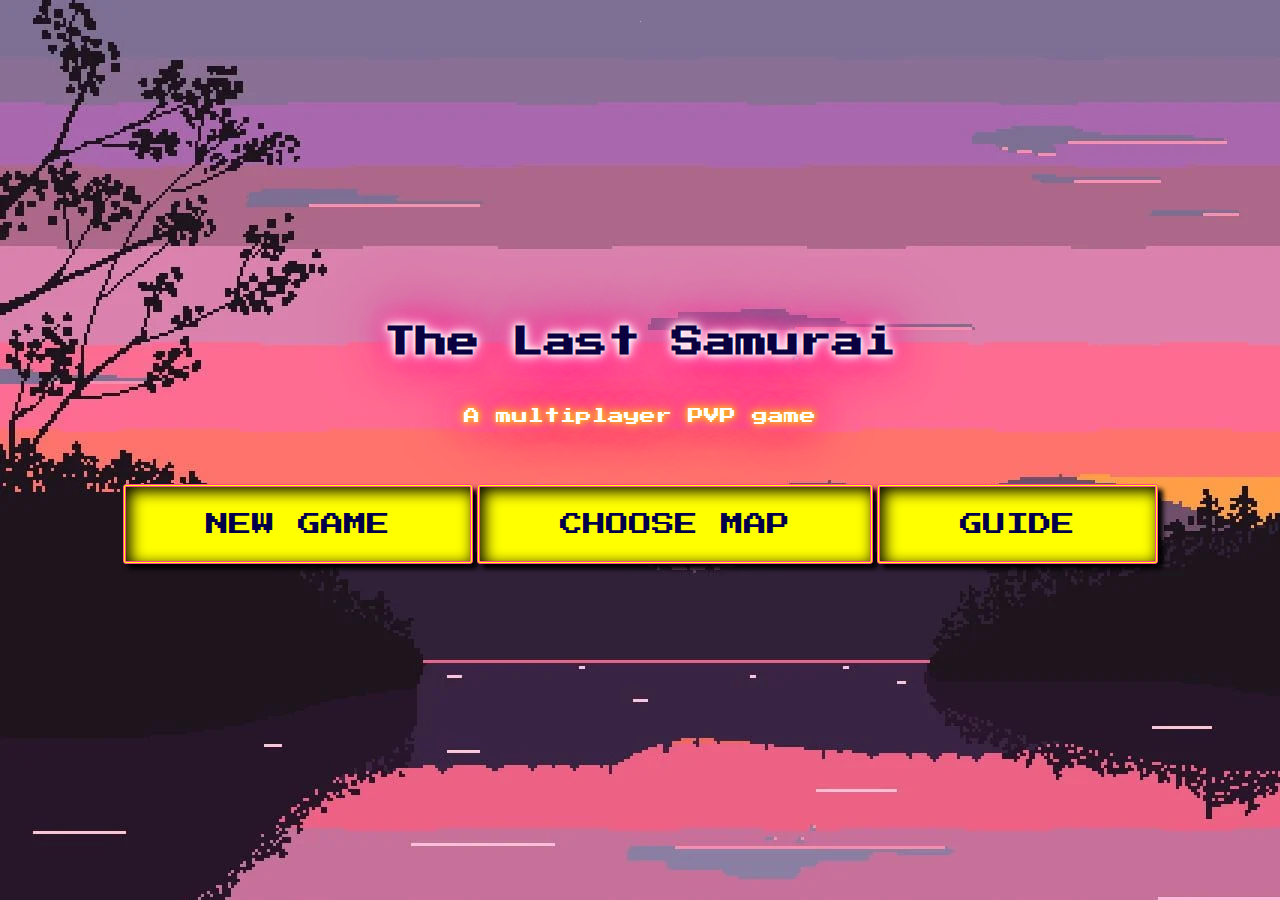
<file: index.html>
<!DOCTYPE html>
<html>
  <head>
    <Link rel="Stylesheet" type="text/css" href="./styles.css">
        <link
        href="https://fonts.googleapis.com/css2?family=Press+Start+2P&display=swap"
        rel="stylesheet"
      /> 
    <link rel="icon" type="image/x-icon" href="img/favicon.ico">
    <embed id="myAudio" src="/sounds/bgrmusic1.mp3" loop="infinite" autostart="true" style="width: 1px; height: 1px; user-select: none">
    </head>
    <title>The Last Samurai</title>

<body>
    <div class ="mainmenu">
      <h1>The Last Samurai</h1>
      <p>A multiplayer PVP game</p>
      <button onclick="document.location='gameon.html'" class="button1">NEW GAME</button>
      <button class="button1" onclick="showmap1()" id="btnmap">CHOOSE MAP</button>
      <button onclick="document.location='guide.html'" class="button1">GUIDE</button>
    </div>
 
    <div class="maps">
      <h2>CHOOSE A MAP TO PLAY</h2>
      <button onclick="document.location='gameon.html'" class="button1">OAK WOOD</button>
      <button onclick="document.location='gameon2.html'" class="button1">SUNSET RIVER</button>
      <button onclick="document.location='gameon3.html'" class="button1">TORII GATE</button>
      <div class = "imgmap">
        <img class ="imgmap1" src="/img/background.png"/>
        <img class ="imgmap2" src="/img/background2.png"/>
        <img class ="imgmap3" src="/img/background3.png"/>
      </div>
      <div class="return">
          <button onclick="document.location='index.html'" class="button2">Main Menu</button>
      </div>
    </div>
   
</body>

<script>
  var btnmap = document.querySelector('#btnmap');
  var showmap = document.querySelector('.maps');
  var mainmenu = document.querySelector('.mainmenu');
  var btnguide = document.querySelector('#btnguide');
  var guide = document.querySelecter('.guide');
  btnmap.onlick = function() {showmap()};
  function showmap1() {
    showmap.style.display = "block";
    mainmenu.style.display = "none";
    console.log(1);
  }
</script>
</html>
</file>
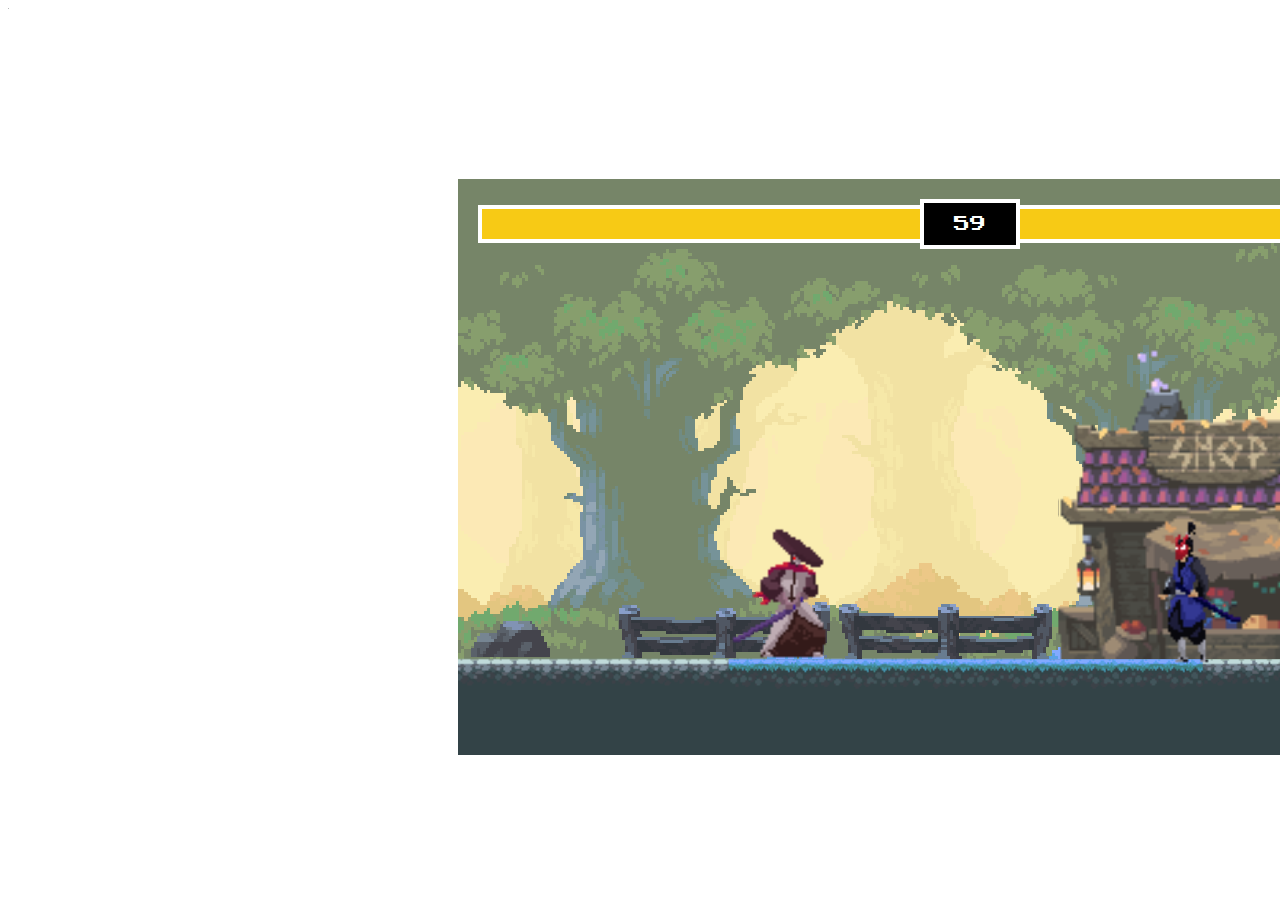
<file: gameon.html>
<head>
  <title>The Last Samurai</title>
  <link rel="preconnect" href="https://fonts.googleapis.com" />
  <link rel="preconnect" href="https://fonts.gstatic.com" crossorigin />
  <link
    href="https://fonts.googleapis.com/css2?family=Press+Start+2P&display=swap"
    rel="stylesheet"
  />
  <link rel="icon" type="image/x-icon" href="img/favicon.ico">
  <embed src="/sounds/gamemusic.mp3" loop="infinite" autostart="true" style="width: 1px; height: 1px; user-select: none">
  <style>
    * {
      box-sizing: border-box;
      font-family: 'Press Start 2P', cursive;
    }
  </style>
</head>
<body>
  <!-- red container div -->
  <div id="containerbase" style="position: relative; display: inline-block; margin-top: 170px !important;
  margin-left: 450px !important;">
    <!-- smaller red container div -->
    <div
      style="
        position: absolute;
        display: flex;
        width: 100%;
        align-items: center;
        padding: 20px;
      "
    >
      <!-- player health -->
      <div
        style="
          position: relative;
          width: 100%;
          display: flex;
          justify-content: flex-end;
          border-top: 4px solid white;
          border-left: 4px solid white;
          border-bottom: 4px solid white;
        "
      >
        <div style="background-color: rgb(76, 76, 76); height: 30px; width: 100%"></div>
        <div
          id="playerHealth"
          style="
            position: absolute;
            background: #f7ca15;
            top: 0;
            right: 0;
            bottom: 0;
            width: 100%;
          "
        ></div>
      </div>  

      <!-- timer -->
      <div
        id="timer"
        style="
          background-color: black;
          width: 100px;
          height: 50px;
          flex-shrink: 0;
          display: flex;
          align-items: center;
          justify-content: center;
          color: white;
          border: 4px solid white;
        "
      >
        10
      </div>
      <!-- enemy health -->
      <div
        style="
          position: relative;
          width: 100%;
          border-top: 4px solid white;
          border-bottom: 4px solid white;
          border-right: 4px solid white;
        "
      >
        <div style="background-color: rgb(76, 76, 76); height: 30px"></div>
        <div
          id="enemyHealth"
          style="
            position: absolute;
            background: #f7ca15;
            top: 0;
            right: 0;
            bottom: 0;
            left: 0;
          "
        ></div>
      </div>
      <div></div>
    </div>
    <div
      id="displayText"
      style="
        position: absolute;
        color: white;
        align-items: center;
        justify-content: center;
        top: 0;
        right: 0;
        bottom: 0;
        left: 0;
        display: none;
      "
    >
      Tie
    </div>
    <canvas></canvas>
  </div>
      
  <button onclick='location.reload();' style="margin-left: 1315px; width: auto; height: auto; cursor: pointer; user-select: none">Restart Game</button>
  <button onclick="document.location='index.html'" style="margin-left: 1355px; margin-top: 10px; width: auto; height: auto; cursor: pointer; user-select: none">Main Menu</button>

  <script
    src="https://cdnjs.cloudflare.com/ajax/libs/gsap/3.9.1/gsap.min.js"
    integrity="sha512-H6cPm97FAsgIKmlBA4s774vqoN24V5gSQL4yBTDOY2su2DeXZVhQPxFK4P6GPdnZqM9fg1G3cMv5wD7e6cFLZQ=="
    crossorigin="anonymous"
    referrerpolicy="no-referrer"
  ></script>
  <script src="js/utils.js"></script>
  <script src="js/classes.js"></script>
  <script src="gameon.js"></script>
</body>
</file>
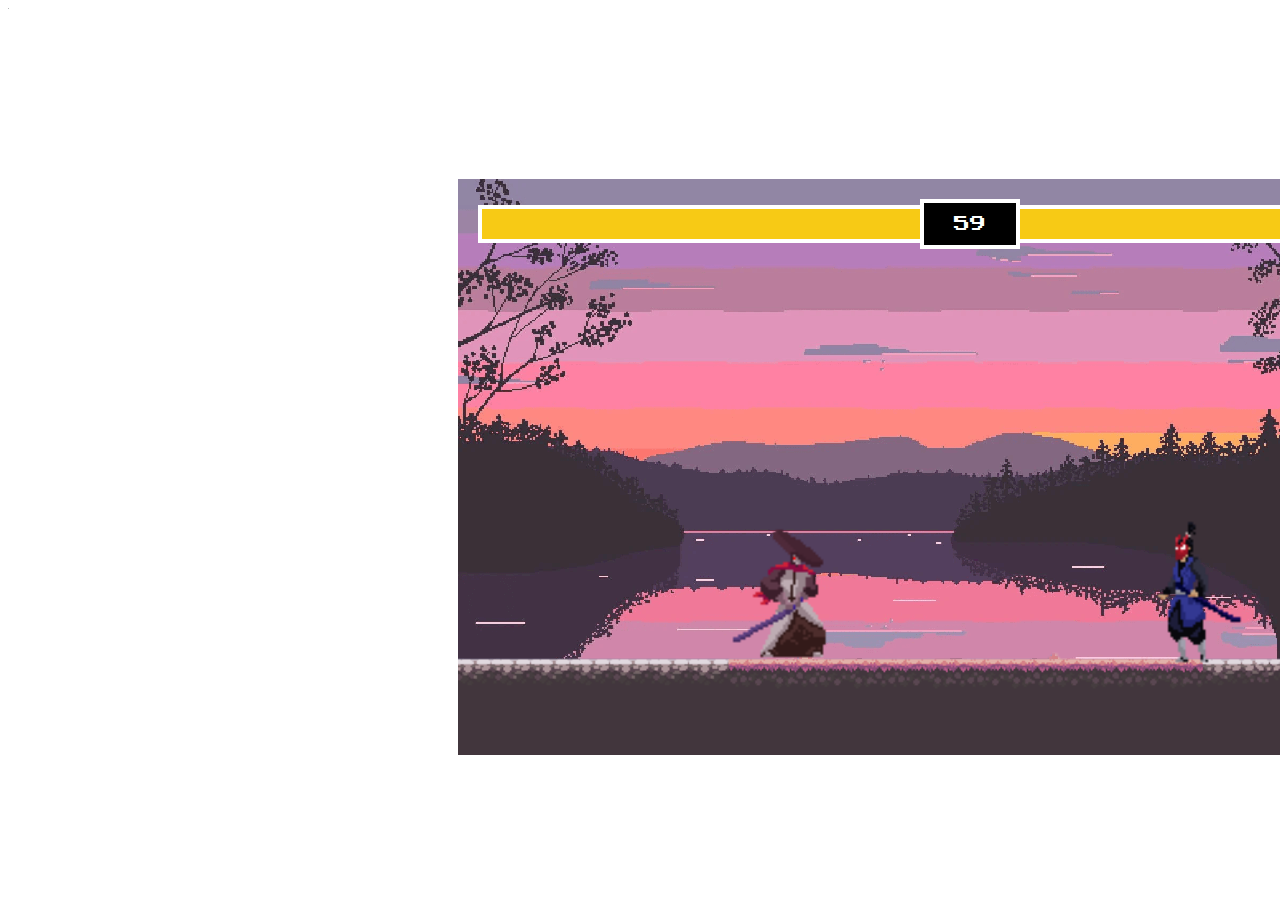
<file: gameon2.html>
<head>
  <title>The Last Samurai</title>
  <link rel="preconnect" href="https://fonts.googleapis.com" />
  <link rel="preconnect" href="https://fonts.gstatic.com" crossorigin />
  <link
    href="https://fonts.googleapis.com/css2?family=Press+Start+2P&display=swap"
    rel="stylesheet"
  />
  <link rel="icon" type="image/x-icon" href="img/favicon.ico">
  <embed src="/sounds/gamemusic.mp3" loop="infinite" autostart="true" style="width: 1px; height: 1px; user-select: none">
  <style>
    * {
      box-sizing: border-box;
      font-family: 'Press Start 2P', cursive;
    }
  </style>
</head>
<body>
  <!-- red container div -->
  <div id="containerbase" style="position: relative; display: inline-block; margin-top: 170px !important;
  margin-left: 450px !important;">
    <!-- smaller red container div -->
    <div
      style="
        position: absolute;
        display: flex;
        width: 100%;
        align-items: center;
        padding: 20px;
      "
    >
      <!-- player health -->
      <div
        style="
          position: relative;
          width: 100%;
          display: flex;
          justify-content: flex-end;
          border-top: 4px solid white;
          border-left: 4px solid white;
          border-bottom: 4px solid white;
        "
      >
        <div style="background-color: rgb(76, 76, 76); height: 30px; width: 100%"></div>
        <div
          id="playerHealth"
          style="
            position: absolute;
            background: #f7ca15;
            top: 0;
            right: 0;
            bottom: 0;
            width: 100%;
          "
        ></div>
      </div>  

      <!-- timer -->
      <div
        id="timer"
        style="
          background-color: black;
          width: 100px;
          height: 50px;
          flex-shrink: 0;
          display: flex;
          align-items: center;
          justify-content: center;
          color: white;
          border: 4px solid white;
        "
      >
        10
      </div>
      <!-- enemy health -->
      <div
        style="
          position: relative;
          width: 100%;
          border-top: 4px solid white;
          border-bottom: 4px solid white;
          border-right: 4px solid white;
        "
      >
        <div style="background-color: rgb(76, 76, 76); height: 30px"></div>
        <div
          id="enemyHealth"
          style="
            position: absolute;
            background: #f7ca15;
            top: 0;
            right: 0;
            bottom: 0;
            left: 0;
          "
        ></div>
      </div>
      <div></div>
    </div>
    <div
      id="displayText"
      style="
        position: absolute;
        color: white;
        align-items: center;
        justify-content: center;
        top: 0;
        right: 0;
        bottom: 0;
        left: 0;
        display: none;
      "
    >
      Tie
    </div>
    <canvas></canvas>
  </div>
      
  <button onclick='location.reload();' style="margin-left: 1315px; width: auto; height: auto; cursor: pointer; user-select: none">Restart Game</button>
  <button onclick="document.location='index.html'" style="margin-left: 1355px; margin-top: 10px; width: auto; height: auto; cursor: pointer; user-select: none">Main Menu</button>

  <script
    src="https://cdnjs.cloudflare.com/ajax/libs/gsap/3.9.1/gsap.min.js"
    integrity="sha512-H6cPm97FAsgIKmlBA4s774vqoN24V5gSQL4yBTDOY2su2DeXZVhQPxFK4P6GPdnZqM9fg1G3cMv5wD7e6cFLZQ=="
    crossorigin="anonymous"
    referrerpolicy="no-referrer"
  ></script>
  <script src="js/utils.js"></script>
  <script src="js/classes.js"></script>
  <script src="gameon2.js"></script>
</body>
</file>
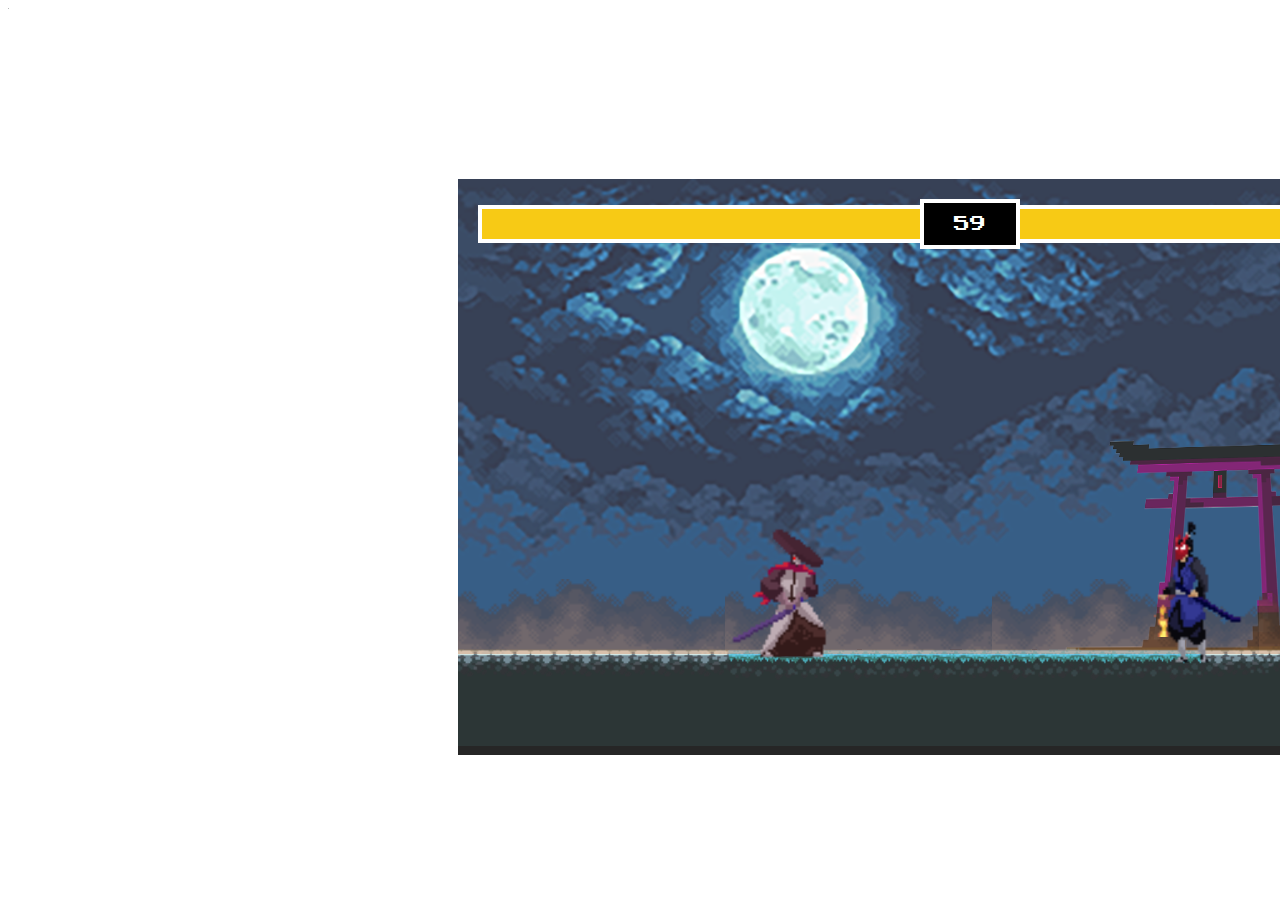
<file: gameon3.html>
<head>
  <title>The Last Samurai</title>
  <link rel="preconnect" href="https://fonts.googleapis.com" />
  <link rel="preconnect" href="https://fonts.gstatic.com" crossorigin />
  <link
    href="https://fonts.googleapis.com/css2?family=Press+Start+2P&display=swap"
    rel="stylesheet"
  />
  <link rel="icon" type="image/x-icon" href="img/favicon.ico">
  <embed src="/sounds/guide.mp3" loop="infinite" autostart="true" style="width: 1px; height: 1px; user-select: none">
  <style>
    * {
      box-sizing: border-box;
      font-family: 'Press Start 2P', cursive;
    }
  </style>
</head>
<body>
  <!-- red container div -->
  <div id="containerbase" style="position: relative; display: inline-block; margin-top: 170px !important;
  margin-left: 450px !important;">
    <!-- smaller red container div -->
    <div
      style="
        position: absolute;
        display: flex;
        width: 100%;
        align-items: center;
        padding: 20px;
      "
    >
      <!-- player health -->
      <div
        style="
          position: relative;
          width: 100%;
          display: flex;
          justify-content: flex-end;
          border-top: 4px solid white;
          border-left: 4px solid white;
          border-bottom: 4px solid white;
        "
      >
        <div style="background-color: rgb(76, 76, 76); height: 30px; width: 100%"></div>
        <div
          id="playerHealth"
          style="
            position: absolute;
            background: #f7ca15;
            top: 0;
            right: 0;
            bottom: 0;
            width: 100%;
          "
        ></div>
      </div>  

      <!-- timer -->
      <div
        id="timer"
        style="
          background-color: black;
          width: 100px;
          height: 50px;
          flex-shrink: 0;
          display: flex;
          align-items: center;
          justify-content: center;
          color: white;
          border: 4px solid white;
        "
      >
        10
      </div>
      <!-- enemy health -->
      <div
        style="
          position: relative;
          width: 100%;
          border-top: 4px solid white;
          border-bottom: 4px solid white;
          border-right: 4px solid white;
        "
      >
        <div style="background-color: rgb(76, 76, 76); height: 30px"></div>
        <div
          id="enemyHealth"
          style="
            position: absolute;
            background: #f7ca15;
            top: 0;
            right: 0;
            bottom: 0;
            left: 0;
          "
        ></div>
      </div>
      <div></div>
    </div>
    <div
      id="displayText"
      style="
        position: absolute;
        color: white;
        align-items: center;
        justify-content: center;
        top: 0;
        right: 0;
        bottom: 0;
        left: 0;
        display: none;
      "
    >
      Tie
    </div>
    <canvas></canvas>
  </div>
      
  <button onclick='location.reload();' style="margin-left: 1315px; width: auto; height: auto; cursor: pointer; user-select: none">Restart Game</button>
  <button onclick="document.location='index.html'" style="margin-left: 1355px; margin-top: 10px; width: auto; height: auto; cursor: pointer; user-select: none">Main Menu</button>

  <script
    src="https://cdnjs.cloudflare.com/ajax/libs/gsap/3.9.1/gsap.min.js"
    integrity="sha512-H6cPm97FAsgIKmlBA4s774vqoN24V5gSQL4yBTDOY2su2DeXZVhQPxFK4P6GPdnZqM9fg1G3cMv5wD7e6cFLZQ=="
    crossorigin="anonymous"
    referrerpolicy="no-referrer"
  ></script>
  <script src="js/utils.js"></script>
  <script src="js/classes.js"></script>
  <script src="gameon3.js"></script>
</body>
</file>
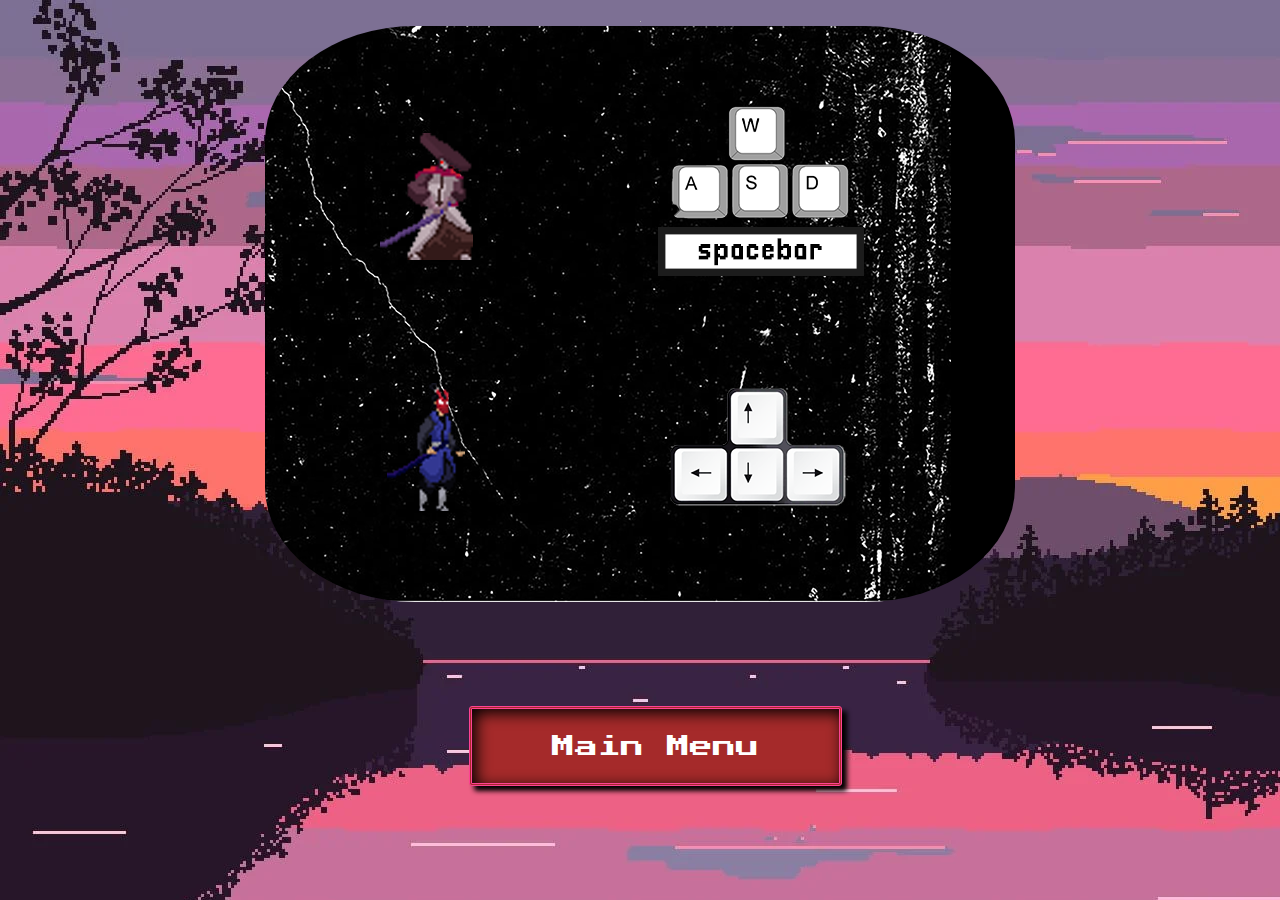
<file: guide.html>
<!DOCTYPE html>
<html>
  <head>
    <Link rel="Stylesheet" type="text/css" href="./styles.css">
        <link
        href="https://fonts.googleapis.com/css2?family=Press+Start+2P&display=swap"
        rel="stylesheet"
      /> 
    <link rel="icon" type="image/x-icon" href="img/favicon.ico">
    <embed src="/sounds/guide.mp3" loop="infinite" autostart="true" style="width: 1px; height: 1px; user-select: none">
    </head>
    <title>The Last Samurai</title>

<body>
    <div class="guide">
        <img class ="guide" src="/img/guide.png"/>
        <div class="return">
          <button onclick="document.location='index.html'" class="button2">Main Menu</button>
      </div>
    </div>
    
    </body>
</html>
</file>
<file: styles.css>
body {
    background-image: url("/img/wallpaper.png");
    text-align: center;
    position: relative;
}

.button1 {
    text-align: middle;
    margin-top: 10px;
    padding-top: 10px;
    padding-bottom: 10px;
    padding-left: 80px;
    padding-right: 80px;
    width: auto;
    height: 80px;
    background-color: yellow;
    -webkit-box-shadow: 5px 5px 5px 0px #000000, inset 4px 4px 15px 0px #000000, 5px 5px 15px 5px rgba(255,139,253,0); 
    box-shadow: 5px 5px 5px 0px #000000, inset 4px 4px 15px 0px #000000, 5px 5px 15px 5px rgba(255,139,253,0);
    border: 3px double #FF4294;
    border-radius:  3px;
    color: #00004A;
    font-family: 'Press Start 2P';
    font-size: 23px;
    cursor: pointer;
    user-select: none;
}

.button2 {
    text-align: middle;
    margin-top: 100px;
    margin-left: 30px;
    padding-top: 10px;
    padding-bottom: 10px;
    padding-left: 80px;
    padding-right: 80px;
    width: auto;
    height: 80px;
    background-color: brown;
    -webkit-box-shadow: 5px 5px 5px 0px #000000, inset 4px 4px 15px 0px #000000, 5px 5px 15px 5px rgba(255,139,253,0); 
    box-shadow: 5px 5px 5px 0px #000000, inset 4px 4px 15px 0px #000000, 5px 5px 15px 5px rgba(255,139,253,0);
    border: 3px double #FF4294;
    border-radius:  3px;
    color: #ffffff;
    font-family: 'Press Start 2P';
    font-size: 23px;
    cursor: pointer;
    user-select: none;
}

.button1:hover {
    background-color: transparent;
    color: yellow;
}

.button2:hover {
    background-color: transparent;
    color: yellow;
}

h1 {
    font-family: 'Press Start 2P';
    user-select: none;
    text-align: center;
    margin-top: 300px;
    margin-bottom: 50px;
    color: rgb(11, 0, 64);
    text-shadow: #FFF 0px 0px 5px, #FFF 0px 0px 10px, #FFF 0px 0px 15px, #FF2D95 0px 0px 20px, #FF2D95 0px 0px 30px, #FF2D95 0px 0px 40px, #FF2D95 0px 0px 50px, #FF2D95 0px 0px 75px;
}

p {
    font-family: 'Press Start 2P';
    user-select: none;
    text-align: center;
    margin-top: 20px;
    margin-bottom: 50px;
    color: rgb(255, 255, 255);
    text-shadow: rgb(255, 194, 25) 0px 0px 5px, rgb(255, 194, 25) 0px 0px 10px, rgb(255, 194, 25) 0px 0px 15px, #FF2D95 0px 0px 20px, #FF2D95 0px 0px 30px, #FF2D95 0px 0px 40px, #FF2D95 0px 0px 50px, #FF2D95 0px 0px 75px;
}

h2 {
    font-family: 'Press Start 2P';
    user-select: none;
    text-align: center;
    margin-top: 200px;
    margin-bottom: 50px;
    color: rgb(11, 0, 64);
    text-shadow: #FFF 0px 0px 5px, #FFF 0px 0px 10px, #FFF 0px 0px 15px, #FF2D95 0px 0px 20px, #FF2D95 0px 0px 30px, #FF2D95 0px 0px 40px, #FF2D95 0px 0px 50px, #FF2D95 0px 0px 75px;
}

.maps {
    position: absolute;
    top: 20%;
    left: 20% ;
    display: none;
}

.imgmap {
    margin-top: 10px;
}

.imgmap1 {
    margin-left: auto;
    margin-right: auto;
    width: 345px;
    height: 200px;
}

.imgmap1:hover {
    position:relative;
    top:-25px;
    left:-35px;
    width:400px;
    height:auto;
    z-index:999;
    cursor: pointer;
}

.imgmap2 {
    text-align: center;
    margin-left: 5px;
    margin-right: 5px;
    width: 440px;
    height: 200px;
}

.imgmap2:hover {
    position:relative;  
    width:500px;
    height:auto;
    z-index:999;
    cursor: pointer;
}

.imgmap3 {
    text-align: center;
    margin-left: auto;
    margin-right: auto;
    width: 390px;
    height: 200px;
}

.imgmap3:hover {
    position:relative;
    top:-25px;
    right:35px;
    width:500px;
    height:auto;
    z-index:999;
    cursor: pointer;
}

.guide {
    width: auto;
    height: auto;
    border-radius: 20%;
    user-select: none;
    cursor: crosshair;
}
</file>
